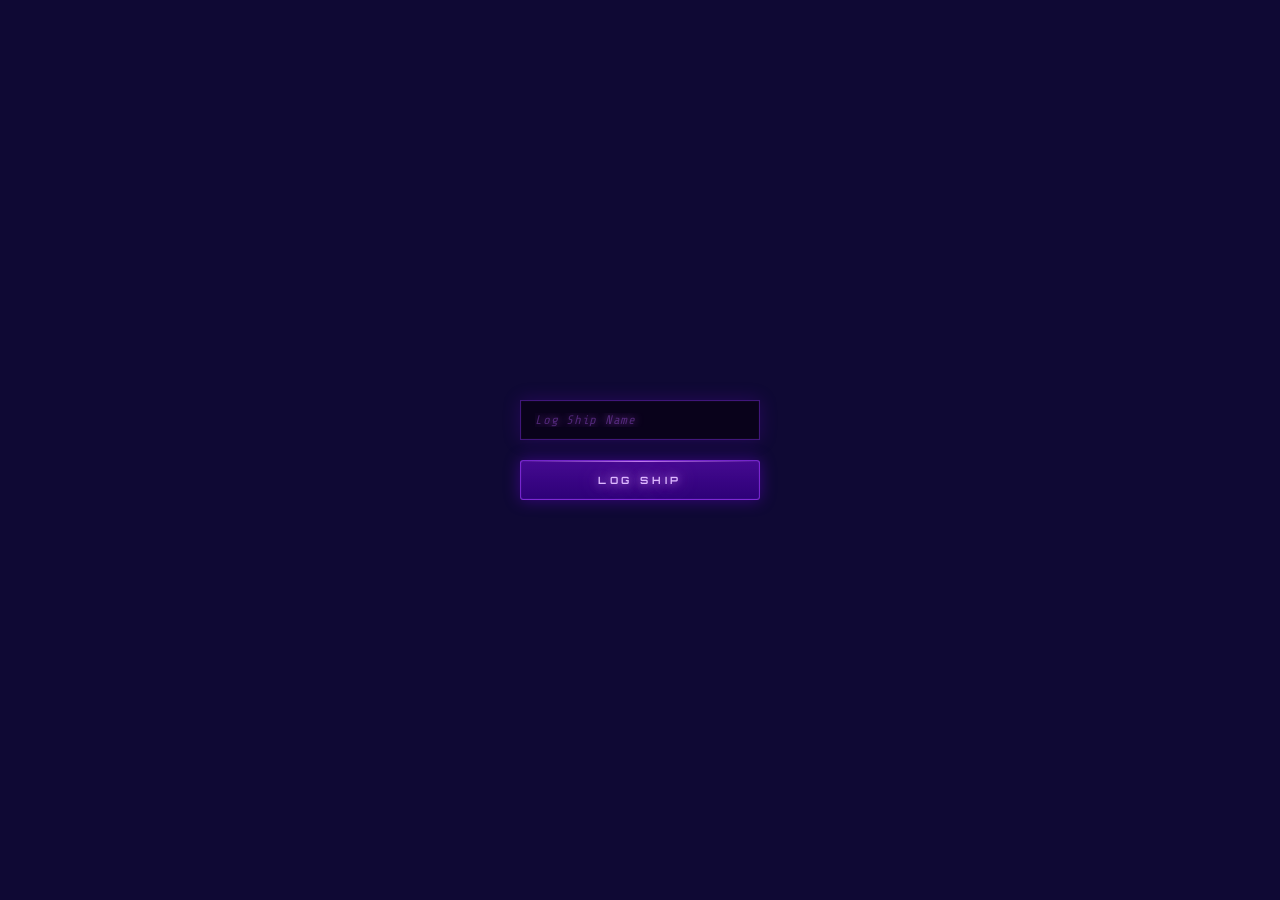
<file: index.html>
<!DOCTYPE html>
<html lang="en">
<head>
<meta charset="UTF-8" />
<meta name="viewport" content="width=device-width, initial-scale=1.0" />
<title>The Night Room</title>
<link rel="stylesheet" href="./style.css">
</head>
<body>

<div id="not-found">
  <h1>404</h1>
  <h3>Not Found</h3>
  <p>the resource requested could not be found on this server</p>
</div>

<div id="log-ship">
  <input class="c-trans" type="text" placeholder="Log Ship Name">
  <button class="send">Log Ship</button>
</div>

<canvas id="stars"></canvas>

<main id="content">
  <img id="moon" src="./images/moon.webp" alt="">
  <img id="earth" src="./images/earth.webp" alt="">
  <img id="mars" src="./images/mars.webp" alt="">

  <div class="star-tooltip" id="star-tooltip">
    <button id="close">
    <svg width="20" height="20" viewBox="0 0 100 100" xmlns="http://www.w3.org/2000/svg">
      <line x1="20" y1="20" x2="80" y2="80" stroke="currentColor" stroke-width="15" stroke-linecap="round"/>
      <line x1="80" y1="20" x2="20" y2="80" stroke="currentColor" stroke-width="15" stroke-linecap="round"/>
    </svg>
    </button>
    <h2 class="star-name"></h2>
    <div class="star-details"></div>
  </div>

  <section id="interface">
    <div class="uplink"><p>DEEP SPACE UPLINK</p></div>

  <div id="input-field">
  <div class="input-wrap" id="wrap-message">
    <div class="scan-bar"></div>
    <div class="bracket tl"></div><div class="bracket tr"></div>
    <div class="bracket bl"></div><div class="bracket br"></div>
    <input class="c-trans" id="message" name="send-message" type="text" placeholder="enter message here">
  </div>

  <button class="send" id="transmit">transmit</button>
</div>

  <div id="header">
    <p id="ship-name"></p>
    <p id="time"></p>  
  </div>
  </section>

</main>

<script src="./script.js"></script>
</body>
</html>
</file>
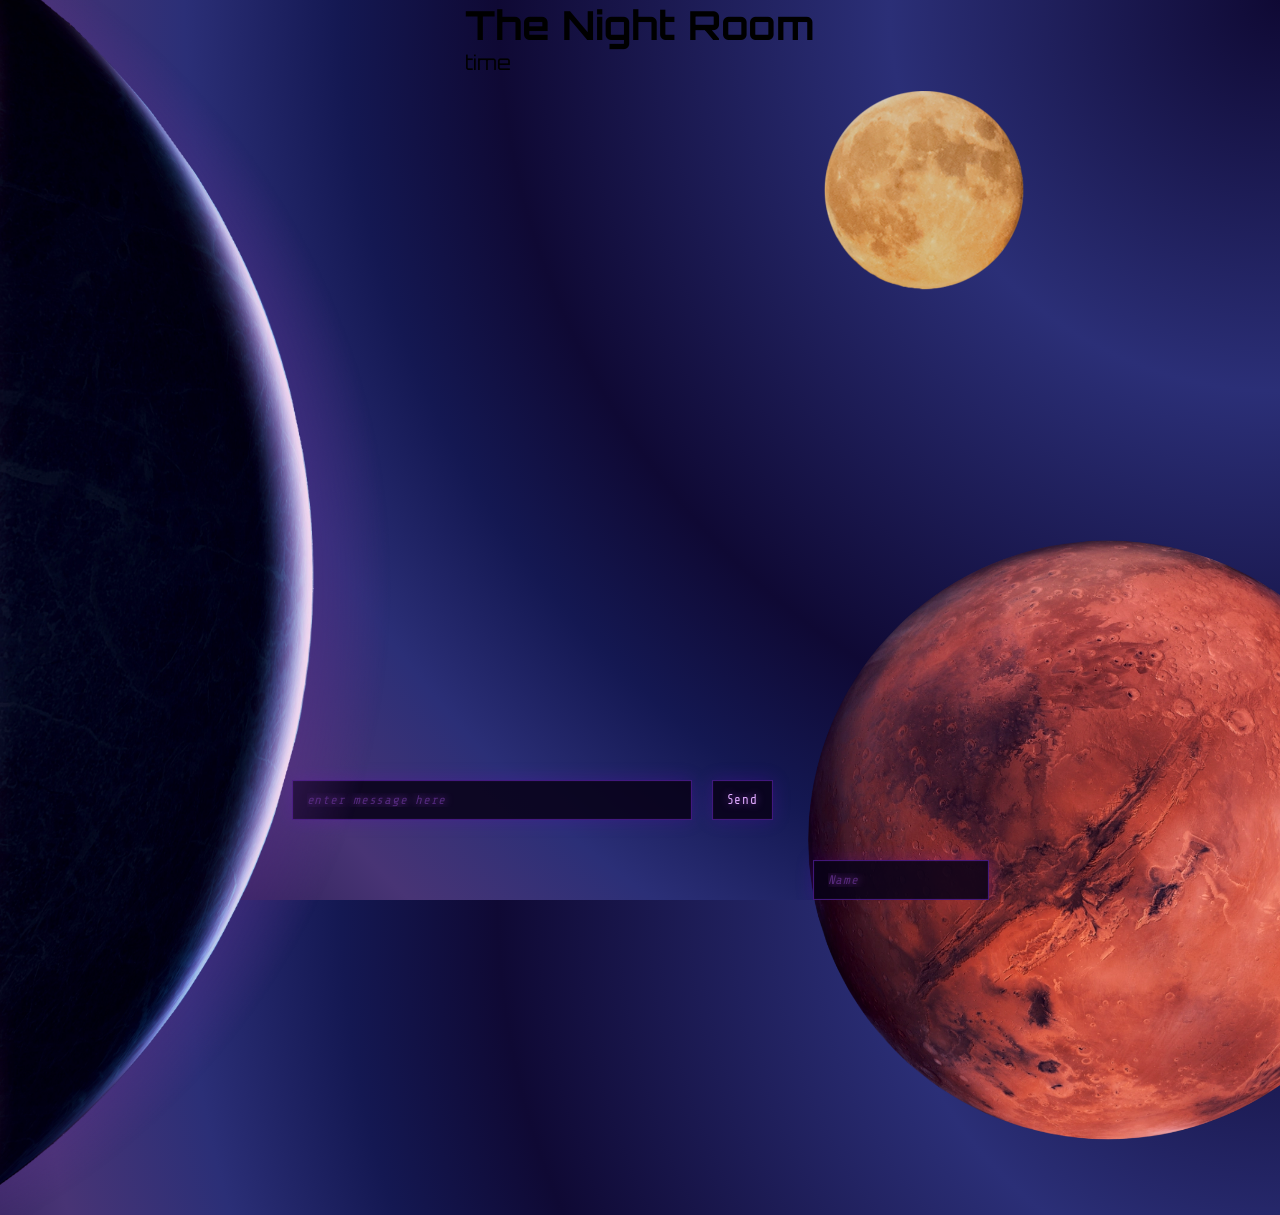
<file: night-room-chat.html>
<!DOCTYPE html>
<html lang="en">
<head>
<meta charset="UTF-8" />
<meta name="viewport" content="width=device-width, initial-scale=1.0" />
<title>The Night Room</title>
<link rel="stylesheet" href="./style.css">
</head>
<body>

<canvas id="stars"></canvas>
<img id="moon" src="./images/moon.webp" alt="">
<img id="earth" src="./images/earth.webp" alt="">
<img id="mars" src="./images/mars.webp" alt=""">

<header >
  <h1 id="header-title">The Night Room</h1>
  <p id="time">time</p>  
</header>

<main>

  <section id="messages"></section>

  <div id="input-field">
    <input class="c-trans" id="enter-name"  name="enter-name" type="text" placeholder="Name">
    <input class="c-trans" id="message"  name="send-message" type="text" placeholder="enter message here">
    <button class="c-trans" id="send" >Send</button>
  </div>
</main>

<script src="./script.js"></script>
</body>
</html>
</file>
<file: style.css>
@import url('https://fonts.googleapis.com/css2?family=Orbitron:wght@400;700&family=Share+Tech+Mono&display=swap');

html, *, *::before, *:after {
    box-sizing: border-box;
    margin: 0;
    border: 0;
    padding: 0;
    background: none;
}

html {
    font-size: 20px;
    height: 100%;
    width: 100%;
}

:root {
    --dark-sky: rgb(15, 9, 52);
    --dark-purple: rgb(20, 24, 82);
    --purple: rgb(43, 47, 119);
    --dark-violet: rgb(72, 52, 117);
    --medium-violet: rgb(107, 73, 132);
    --mute-violet: rgb(133, 89, 136);
    --violet: violet;
    
    /* Bracket colors */
    --bracket-border: rgba(130, 50, 240, 0.7);
    
    /* Input field colors */
    --input-text: #e0aaff;
    --input-text-shadow: rgba(200, 100, 255, 0.65);
    --input-bg: rgba(8, 2, 24, 0.88);
    --input-border: rgba(140, 50, 255, 0.42);
    --input-box-shadow-outer: rgba(120, 0, 220, 0.22);
    --input-box-shadow-inset: rgba(180, 100, 255, 0.3);
    --input-placeholder: rgba(170, 90, 240, 0.38);
    --input-focus-border: rgba(190, 80, 255, 0.82);
    --input-focus-shadow-outer: rgba(150, 0, 255, 0.42);
    --input-focus-shadow-mid: rgba(100, 0, 200, 0.18);
    --input-focus-shadow-inset: rgba(220, 160, 255, 0.45);
    
    /* Scan bar colors */
    --scanbar-light: rgba(160, 60, 255, 0.2);
    --scanbar-bright: rgba(210, 90, 255, 0.85);
    
    /* Button colors */
    --btn-text: #ddb8ff;
    --btn-text-shadow: rgba(220, 150, 255, 0.8);
    --btn-bg-top: rgba(90, 10, 180, 0.72);
    --btn-bg-bottom: rgba(50, 0, 130, 0.88);
    --btn-border: rgba(160, 60, 255, 0.62);
    --btn-shadow-outer: rgba(130, 0, 255, 0.38);
    --btn-shadow-inset: rgba(200, 140, 255, 0.45);
    --btn-sweep: rgba(200, 130, 255, 0.13);
    --btn-hover-border: rgb(210, 110, 255);
    --btn-hover-shadow-outer: rgba(160, 20, 255, 0.6);
    --btn-hover-shadow-inset: rgba(230, 170, 255, 0.5);
    --btn-hover-text: #f0d4ff;
    
    /* Star colors */
    --star-color: #c4a0f0;
    --star-hover: #ffffff;
    --star-time: #9070b0;
}

body {
    background-image: radial-gradient(circle at 100% 0%, var(--dark-sky), var(--purple), var(--dark-sky) 50%, var(--dark-purple), var(--purple), var(--dark-violet) 80%, var(--dark-sky));
    font-family: 'Orbitron', monospace;
    display: flex;
    flex-flow: column nowrap;
    align-items: center;
    height: 100%;
    width: 100%;
    overflow: hidden;
}

#stars {
    position: absolute;
    inset: 0;
    pointer-events: none;
    z-index: 0;
}

#moon {
    position: absolute;
    top: 10%;
    right: 20%;
    width: 200px;
    height: 200px;
    border-radius: 50%;
    z-index: 0;
  }

  #mars {
    position: fixed;
    top: 60%;
    right: -10%;
    width: 600px;
    height: 600px;
    border-radius: 50%;
  }

  #earth {
    position: absolute;
    top: -5%;
    left: 0;
    height: 140%;
    z-index: 1;
  }

/*** main ***/
main{
    display: flex;
    flex-direction: column;
    justify-content: end;
    align-items: center;
    width: 100%;
    height: 100%;
    overflow: hidden;
    position: relative;
}

/* ---------- Log Ship ---------- */
#log-ship {
    position: absolute;
    z-index: 8;
    top: 0;
    left: 0;
    width: 100%;
    height: 100%;
    display: flex;
    flex-direction: column;
    justify-content: center;
    align-items: center;
    gap: 1rem;
    background: var(--dark-sky);
}

#log-ship input {
    width: 240px;
}

#log-ship button {
    width: 240px;
}

/* ---------- Interface ---------- */

#interface {
    z-index: 5;
}

.uplink {
    margin: 0 0 1rem 0;
    color: var(--star-hover);
    font-size: 0.75rem;
    text-shadow: 0 0 10px var(--btn-text-shadow);
    animation: inputFlicker 0.4s infinite;
    letter-spacing: 0.125rem;
}

#header {
    position: relative;
    display: flex;
    justify-content: space-between;
    align-items: center;
    width: 100%;
    margin: 0.5rem 0 2rem 0;
    color: var(--btn-hover-border);
    letter-spacing: 0.125rem;
    font-size: 0.75rem;
    text-shadow: 0 0 10px var(--btn-text-shadow), 0 0 2px var(--star-time);
}

#header p {
    animation: inputFlicker 0.3s infinite;
    animation-delay: 0.1s;
}

#time {
    animation: inputFlicker 0.3s infinite;
}

#input-field {
    display: grid;
    grid-template-areas:
        'message message'
        'send send';
    grid-gap: 1rem;
    align-items: center;
}

.input-wrap {
    position: relative;
}
.input-wrap#wrap-name    { grid-area: name; }
.input-wrap#wrap-message { grid-area: message; }

.scan-bar {
    opacity: 0;
    position: absolute;
    left: 1px; right: 1px;
    height: 2px;
    background: linear-gradient(90deg,
        transparent 0%,
        var(--scanbar-light) 0%,
        var(--scanbar-bright) 50%,
        var(--scanbar-light) 100%,
        transparent 100%
    );
    pointer-events: none;
    z-index: 4;
    filter: blur(0.4px);
    animation: scanBar 2.6s cubic-bezier(0.45,0,0.55,1) infinite;
}
@keyframes scanBar {
    0%   { top: 1px; opacity: 0; }
    5%   { opacity: 1; }
    45%  { opacity: 1; }
    50%  { top: calc(100% - 3px); opacity: 0; }
    55%  { opacity: 1; }
    91%  { opacity: 1; }
    100% { top: 1px; opacity: 0; }
}

.bracket {
    position: absolute;
    width: 8px; height: 8px;
    border-color: var(--input-focus-border);
    border-style: solid;
    pointer-events: none;
    z-index: 5;
    transition: all 0.15s cubic-bezier(0.75,0,0.25,1);
}
.bracket.tl { top: -1px; left: -1px;  border-width: 2px 0 0 2px; }
.bracket.tr { top: -1px; right: -1px; border-width: 2px 2px 0 0; }
.bracket.bl { bottom: -1px; left: -1px;  border-width: 0 0 2px 2px; }
.bracket.br { bottom: -1px; right: -1px; border-width: 0 2px 2px 0; }

.input-wrap:hover .bracket.tl { top: -10px; left: -10px; }
.input-wrap:hover .bracket.tr { top: -10px; right: -10px; }
.input-wrap:hover .bracket.bl { bottom: -10px; left: -10px; }
.input-wrap:hover .bracket.br { bottom: -10px; right: -10px; }

.c-trans.focus .bracket.tl { top: -4px; left: -4px; border-width: 3px 0 0 3px; }
.c-trans.focus .bracket.tr { top: -4px; right: -4px; border-width: 3px 3px 0 0; }
.c-trans.focus .bracket.bl { bottom: -4px; left: -4px; border-width: 0 0 3px 3px; }
.c-trans.focus .bracket.br { bottom: -4px; right: -4px; border-width: 0 3px 3px 0; }

.c-trans {
    height: 40px;
    width: 100%;
    padding: 0 14px;
    font-size: 0.625rem;
    font-family: 'Share Tech Mono', monospace;
    letter-spacing: 0.06em;
    color: var(--input-text);
    text-shadow: 0 0 8px var(--input-text-shadow);
    background: var(--input-bg);
    border: 1px solid var(--input-border);
    box-shadow:
        0 0 18px var(--input-box-shadow-outer),
        0 0 1px var(--input-box-shadow-inset) inset;
    outline: none;
    -webkit-backdrop-filter: none;
    backdrop-filter: none;
    transition: border-color 0.22s, box-shadow 0.22s, background 0.22s;
    animation: inputFlicker 0.25s infinite;
}
@keyframes inputFlicker {
    0%, 100% { opacity: 1; }
    38%       { opacity: 0.9; }
    39%       { opacity: 1; }
    76%       { opacity: 0.85; }
    77%       { opacity: 1; }
}

.c-trans::placeholder {
    color: var(--input-placeholder);
    font-style: italic;
}

.c-trans:focus {
    outline: none;
    border-color: var(--input-focus-border);
    background: var(--input-bg);
    box-shadow:
        0 0 26px var(--input-focus-shadow-outer),
        0 0 50px var(--input-focus-shadow-mid),
        0 0 3px var(--input-focus-shadow-inset) inset;
}

#enter-name { grid-area: name; }
#message    { grid-area: message; }

.send {
    height: 40px;
    padding: 0 20px;
    border-radius: 3px;
    cursor: crosshair;
    grid-area: send;
    font-family: 'Orbitron', monospace;
    font-size: 0.5rem;
    font-weight: 700;
    letter-spacing: 0.38em;
    text-transform: uppercase;
    color: var(--btn-text);
    text-shadow: 0 0 10px var(--btn-text-shadow), 0 0 20px var(--btn-text-shadow);
    background: linear-gradient(180deg,
        var(--btn-bg-top) 0%,
        var(--btn-bg-bottom) 100%
    );
    border: 1px solid var(--btn-border);
    box-shadow:
        0 0 16px var(--btn-shadow-outer),
        0 0 1px var(--btn-shadow-inset) inset;
    position: relative;
    overflow: hidden;
    animation: btnF 0.15s steps(1) infinite;
    transition: border-color 0.2s, box-shadow 0.2s;
}
@keyframes btnF {
    0%, 100% { opacity: 1; }
    36%       { opacity: 0.94; }
    72%       { opacity: 0.97; }
}

.send::before {
    content: '';
    position: absolute;
    top: 0; left: -100%; width: 55%; height: 100%;
    background: linear-gradient(90deg, transparent, var(--btn-sweep), transparent);
    animation: sweep 3.2s ease-in-out infinite;
    pointer-events: none;
}
@keyframes sweep { 0% { left: -55%; } 100% { left: 160%; } }

.send::after {
    content: '';
    position: absolute;
    top: 0; left: 0; right: 0;
    height: 1px;
    background: linear-gradient(90deg, transparent, var(--btn-text-shadow), transparent);
}

.send:hover {
    border-color: var(--btn-hover-border);
    box-shadow:
        0 0 26px var(--btn-hover-shadow-outer),
        0 0 2px var(--btn-hover-shadow-inset) inset;
    color: var(--btn-hover-text);
}
.send:active { transform: scale(0.985); }

@media (min-width: 820px) {
    #input-field {
        grid-template-areas: 'message send';
        grid-template-columns: auto auto;
    }
    #message { width: 400px; }
}

/* ---------- Message Stars ---------- */
#content {
  position: relative;
}

.message-star {
  position: absolute;
  cursor: crosshair;
  font-size: 1rem;
  color: var(--star-color);
  transform: translate(-50%, -50%);
  transition: transform 0.2s, color 0.2s;
  z-index: 5;
  animation: starMessageGlow 10000ms ease-in-out infinite;
}

.message-star:hover .bracket.tl { top: -10px; left: -10px; }
.message-star:hover .bracket.tr { top: -10px; right: -10px; }
.message-star:hover .bracket.bl { bottom: -10px; left: -10px; }
.message-star:hover .bracket.br { bottom: -10px; right: -10px; }

/* Tooltip hidden by default */
#star-tooltip {
  display: flex;
  position: fixed;
  height: 700px;
  width: 300px;
  bottom: 1.5rem;
  left: 1.5rem;
  z-index: 4;
  flex-direction: column;
  gap: 4px;
  padding: 8px 0px 0px 16px;
  pointer-events: none;
  font-size: 0.625rem;
  font-family: 'Share Tech Mono', monospace;
  letter-spacing: 0.06em;
  color: var(--input-text);
  text-shadow: 0 0 8px var(--input-text-shadow);
  background: var(--input-bg);
  border: 1px solid var(--input-focus-border);;
  box-shadow:
      0 0 18px var(--input-box-shadow-outer),
      0 0 1px var(--input-box-shadow-inset) inset;
  visibility: hidden;
  opacity: 0;
  overflow-x: hidden;
}

#close {
  position: absolute;
  top: 8px;
  right: 8px;
  width: 20px;
  height: 20px;
  cursor: crosshair;
  color: var(--input-text);
  pointer-events: auto;
  flex-shrink: 0;
}

#star-tooltip.visible {
  visibility: visible;
  opacity: 1;
  pointer-events: auto;
}

.star-name {
  font-weight: bold;
  font-family: 'Orbitron', monospace;
  text-transform: uppercase;
  font-size: 1rem;
  padding-bottom: 1.5rem;
  color: var(--btn-hover-text);
  flex-shrink: 0;
}

.star-name::after {
  content: '';
  display: block;
  position: absolute;
  width: 100%;
  height: 2px;
  background: linear-gradient(90deg, transparent 0%, var(--scanbar-light) 0%, var(--scanbar-bright) 50%, var(--scanbar-light) 100%, transparent 100%);
  top: 58px;
}

.star-details {
  flex: 1;
  overflow-y: auto;
  min-height: 0;
  padding-right: 5px;
}

.star-details::-webkit-scrollbar {
  width: 8px;
}

.star-details::-webkit-scrollbar-track {
  background: rgba(8, 2, 24, 0.5);
}

.star-details::-webkit-scrollbar-thumb {
  background: rgba(130, 50, 240, 0.6);
  transition: background 0.2s;
}

.star-details::-webkit-scrollbar-thumb:hover {
  background: rgba(190, 80, 255, 0.8);
}

.star-message {
  color: var(--input-text);
  margin-bottom: 0.5rem;
  transition: color 0.3s, text-shadow 0.3s, letter-spacing 0.3s;
  cursor: pointer;
}

@keyframes starMessageGlow {
  0% { 
    transform: translate(0, 0);
  }
  25% { 
    transform: translate(1px, -3px);
  }
  50% { 
    transform: translate(0, -2px);
  }
  75% { 
    transform: translate(-1px, -5px);
  }
  100% { 
    transform: translate(0, 0);
  }
}

.star-time {
  font-size: 0.75rem;
  color: var(--star-time);
  margin-bottom: 1rem;
}


/* ---------- Not Found ---------- */
#not-found {
    display: none;
    flex-direction: column;
    align-items: center;
    justify-content: center;
    position: absolute;
    top: 0;
    left: 0;
    width: 100%;
    height: 100%;
    z-index: 10;
    background: skyblue;
}

#not-found h1 {
    font-size: 8rem;
    line-height: 7rem;
}

#not-found h3 {
    font-size: 2rem;
}

#not-found p {
    margin-top: 2rem;
}
</file>
